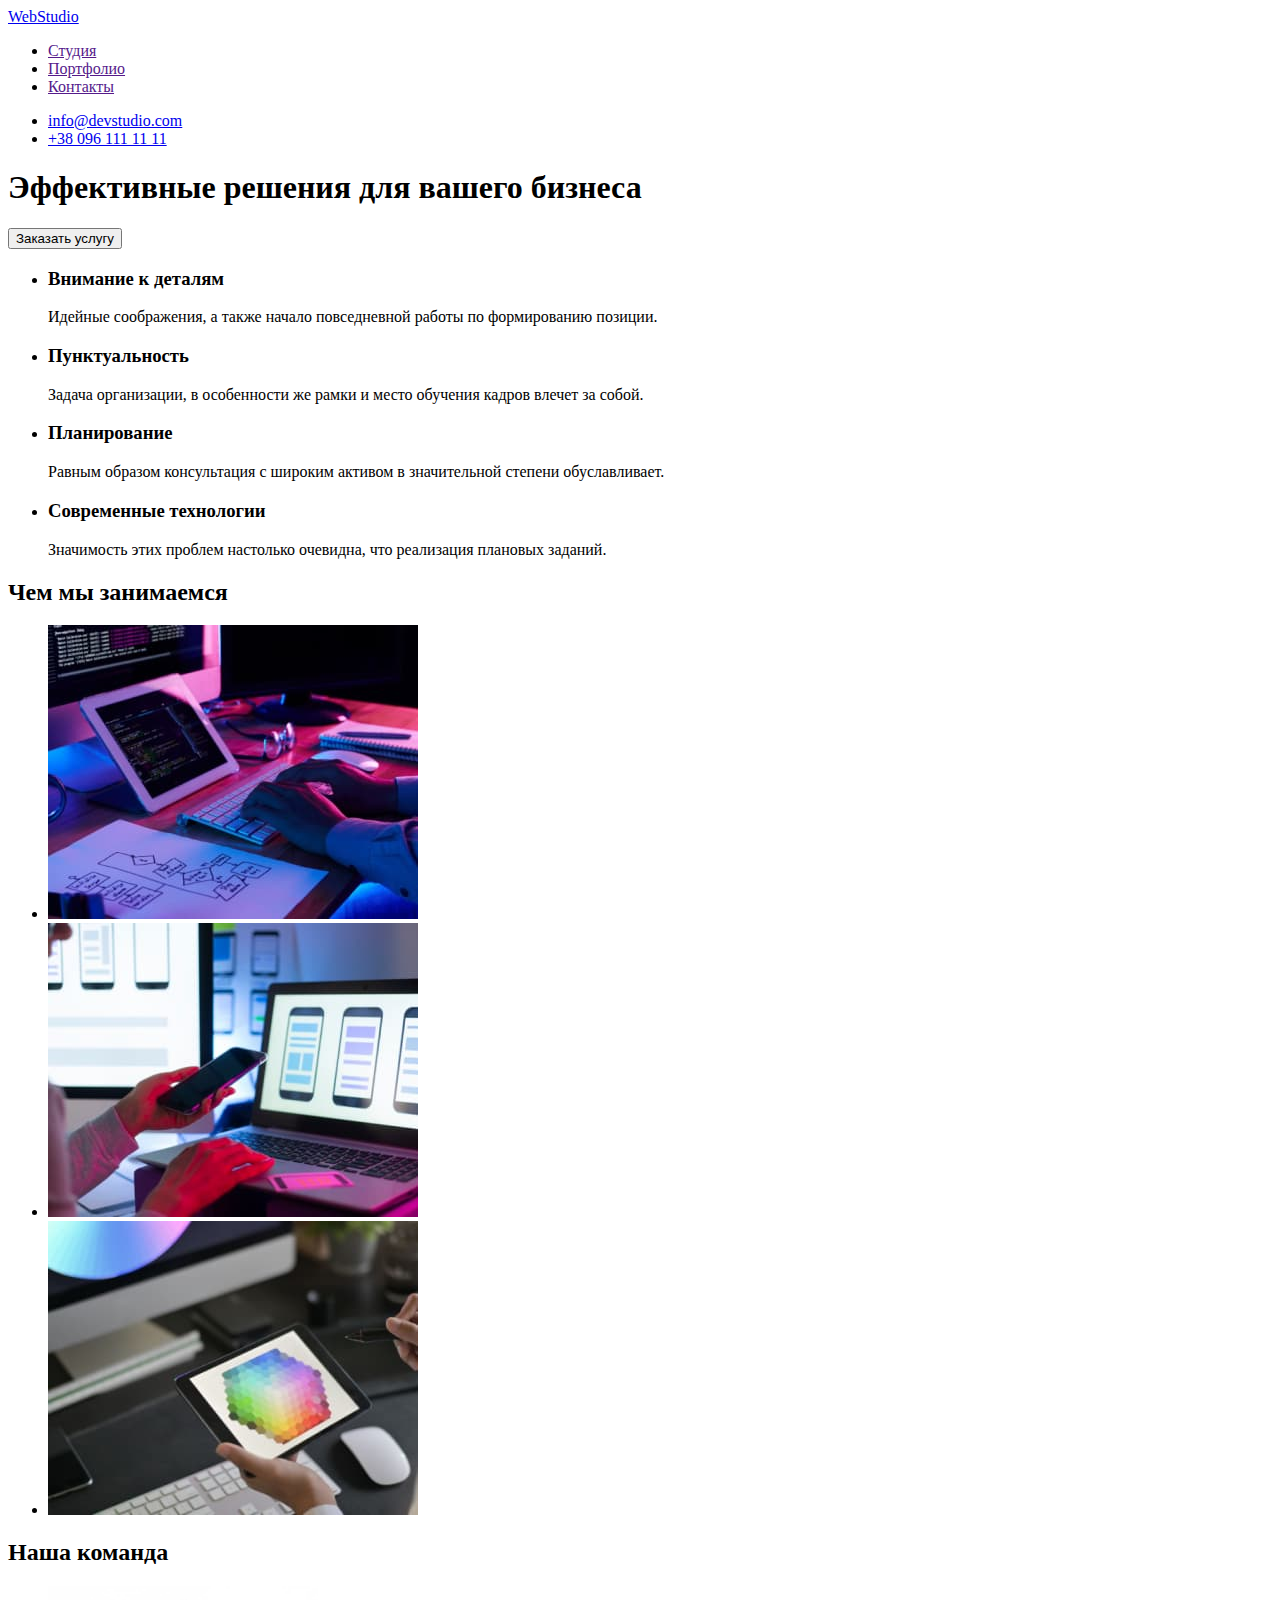
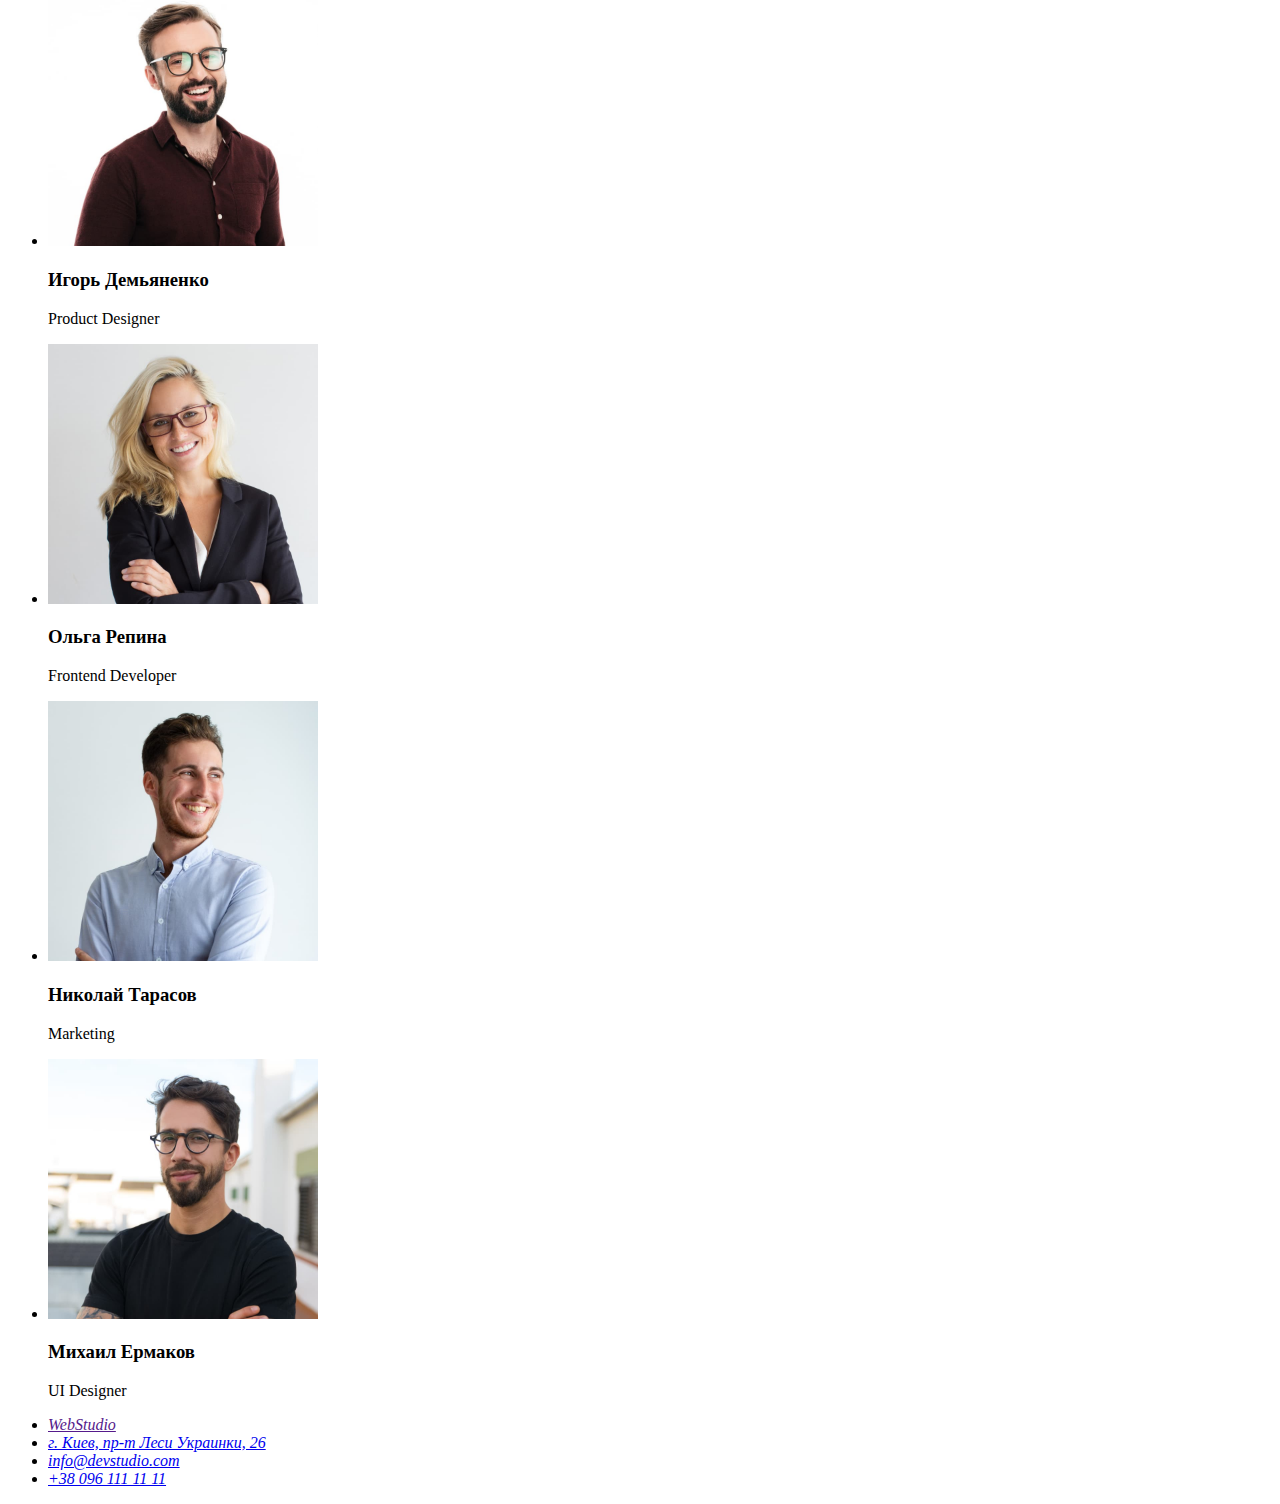
<file: index.html>
<!DOCTYPE html>
<html lang="ru">
    <head>
        <meta charset="UTF-8" />
        <meta http-equiv="X-UA-Compatible" content="IE=edge" />
        <meta name="viewport" content="width=device-width, initial-scale=1.0" />
        <title>WebStudio</title>
    </head>
    <body>
        <header>
            <a href="index.html" lang="en">WebStudio</a>
            <nav>
                <ul>
                    <li>
                        <a href="">Студия</a>
                    </li>
                    <li>
                        <a href="">Портфолио</a>
                    </li>
                    <li>
                        <a href="">Контакты</a>
                    </li>
                </ul>
            </nav>
            <ul>
                <li>
                    <a href="mailto:info@devstudio.com">info@devstudio.com</a>
                </li>
                <li>
                    <a href="tel:+380961111111">+38 096 111 11 11</a>
                </li>
            </ul>
        </header>
        <main>
            <section>
                <h1>Эффективные решения для вашего бизнеса</h1>
                <button type="button">Заказать услугу</button>
            </section>
            <section>
                <h2 hidden>принципы работы</h2>
                <ul>
                    <li>
                        <h3>Внимание к деталям</h3>
                        <p>
                            Идейные соображения, а также начало повседневной
                            работы по формированию позиции.
                        </p>
                    </li>
                    <li>
                        <h3>Пунктуальность</h3>
                        <p>
                            Задача организации, в особенности же рамки и место
                            обучения кадров влечет за собой.
                        </p>
                    </li>
                    <li>
                        <h3>Планирование</h3>
                        <p>
                            Равным образом консультация с широким активом в
                            значительной степени обуславливает.
                        </p>
                    </li>
                    <li>
                        <h3>Современные технологии</h3>
                        <p>
                            Значимость этих проблем настолько очевидна, что
                            реализация плановых заданий.
                        </p>
                    </li>
                </ul>
            </section>
            <section>
                <h2>Чем мы занимаемся</h2>
                <ul>
                    <li>
                        <img
                            src="./images/box1.jpg"
                            alt="клавиатура"
                            width="370"
                        />
                    </li>
                    <li>
                        <img
                            src="./images/box2.jpg"
                            alt="ноутбук"
                            width="370"
                        />
                    </li>
                    <li>
                        <img
                            src="./images/box3.jpg"
                            alt="планшет"
                            width="370"
                        />
                    </li>
                </ul>
            </section>
            <!-- OUR TEAM -->
            <section>
                <h2>Наша команда</h2>
                <ul>
                    <li>
                        <img
                            src="./images/photoihor.jpg"
                            alt="игорь"
                            width="270"
                        />
                        <h3>Игорь Демьяненко</h3>
                        <p lang="en">Product Designer</p>
                    </li>
                    <li>
                        <img
                            src="./images/photoolga.jpg"
                            alt="ольга"
                            width="270"
                        />
                        <h3>Ольга Репина</h3>
                        <p lang="en">Frontend Developer</p>
                    </li>
                    <li>
                        <img
                            src="./images/photonikolai.jpg"
                            alt="николай"
                            width="270"
                        />
                        <h3>Николай Тарасов</h3>
                        <p lang="en">Marketing</p>
                    </li>
                    <li>
                        <img
                            src="./images/photomikhail.jpg"
                            alt="михаил"
                            width="270"
                        />
                        <h3>Михаил Ермаков</h3>
                        <p lang="en">UI Designer</p>
                    </li>
                </ul>
            </section>
            <section>
                <h2 hidden>контакты</h2>
                <address>
                    <ul>
                        <li>
                            <a href="" lang="en">WebStudio</a>
                        </li>
                        <li>
                            <a
                                href="https://goo.gl/maps/sNj3JUeAmHDwgQPA8"
                                target="_blank"
                                rel="noopener noreferrer"
                                >г. Киев, пр-т Леси Украинки, 26
                            </a>
                        </li>
                        <li>
                            <a href="mailto:info@devstudio.com"
                                >info@devstudio.com</a
                            >
                        </li>
                        <li>
                            <a href="tel:+380961111111">+38 096 111 11 11</a>
                        </li>
                    </ul>
                </address>
            </section>
        </main>
    </body>
</html>
</file>
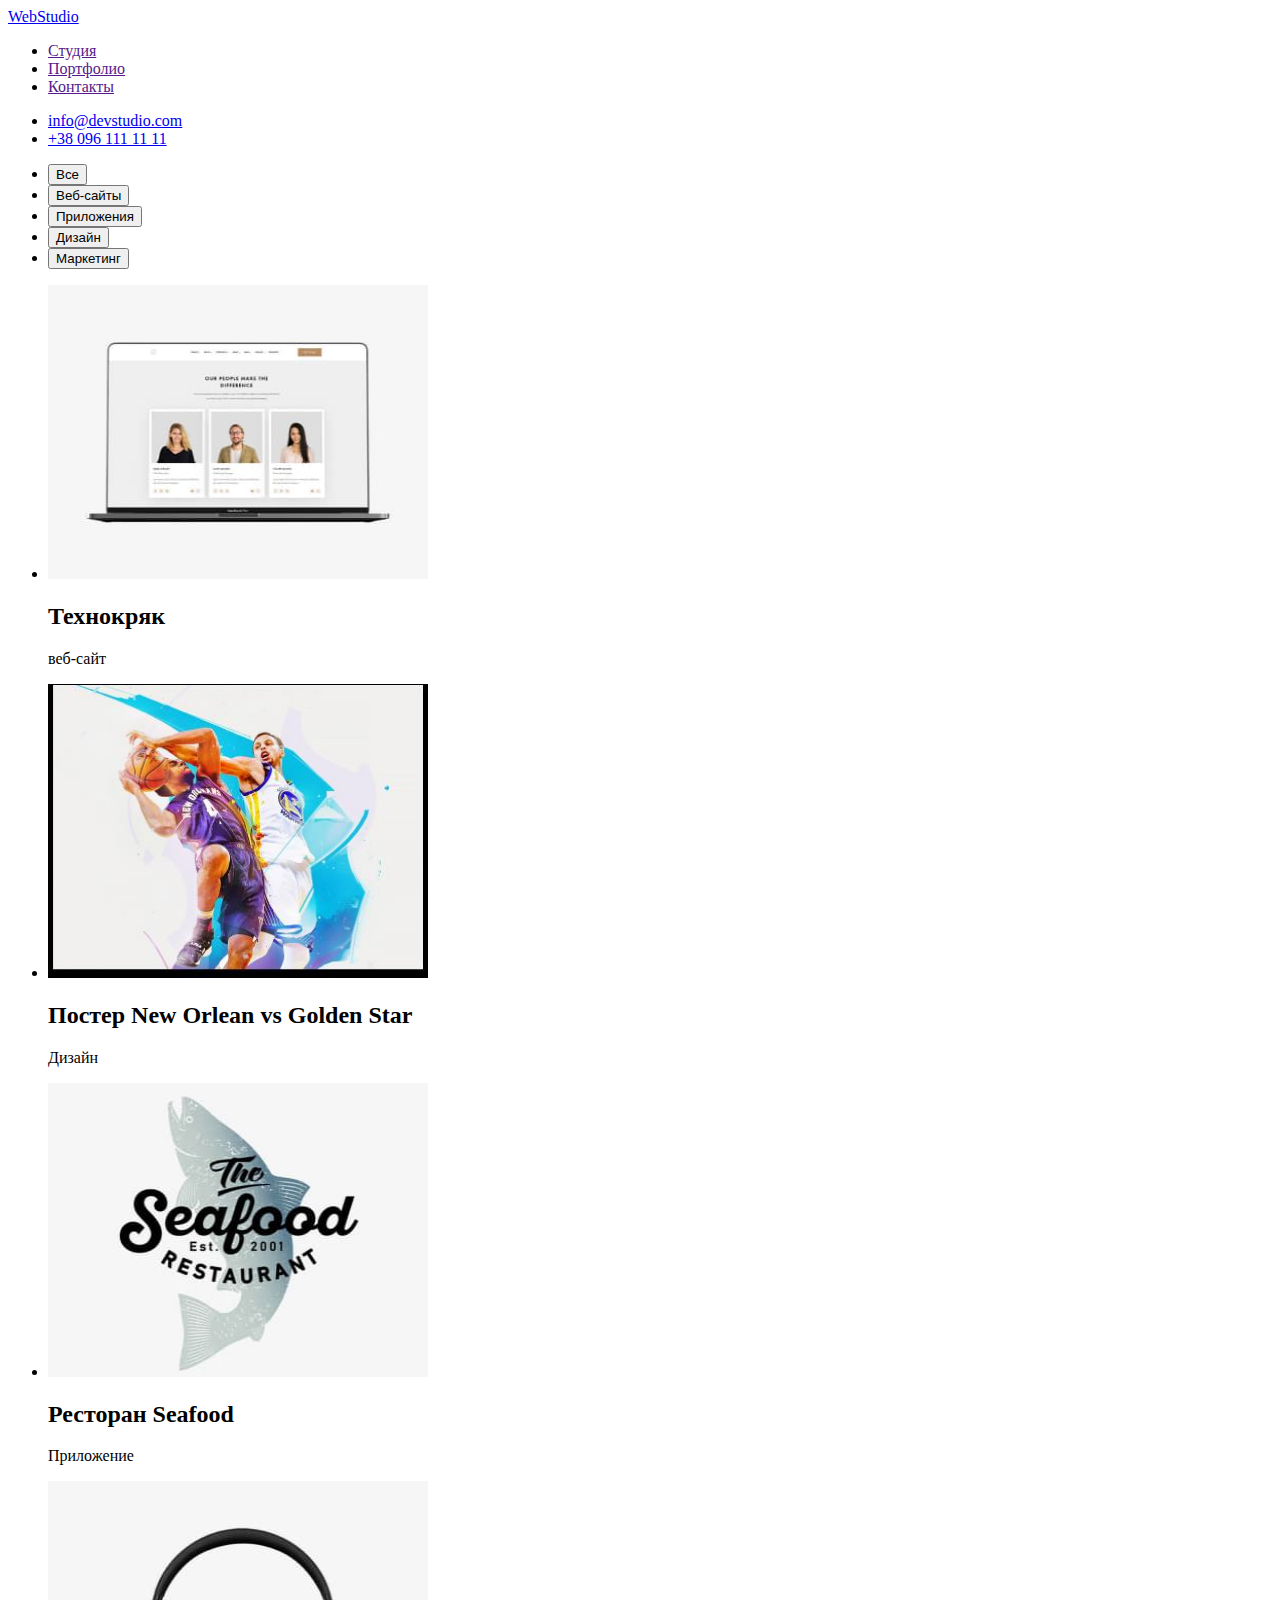
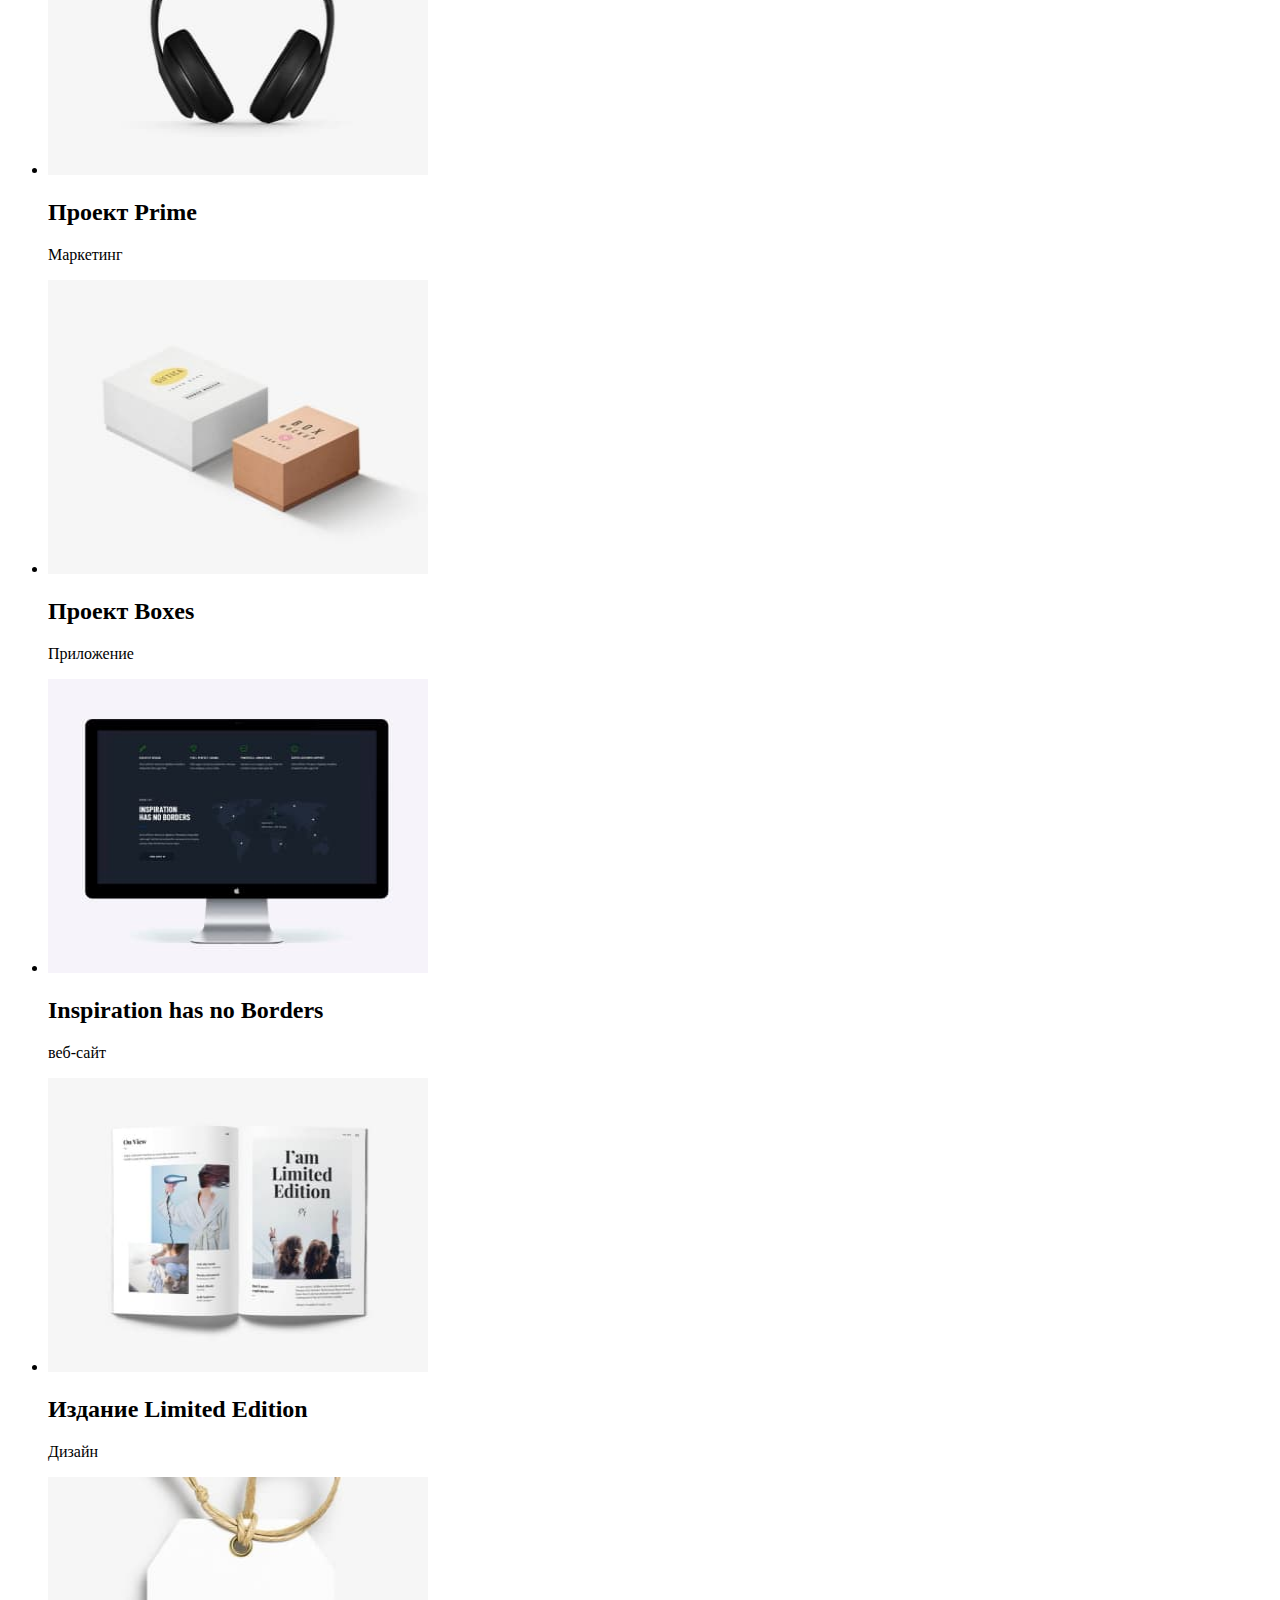
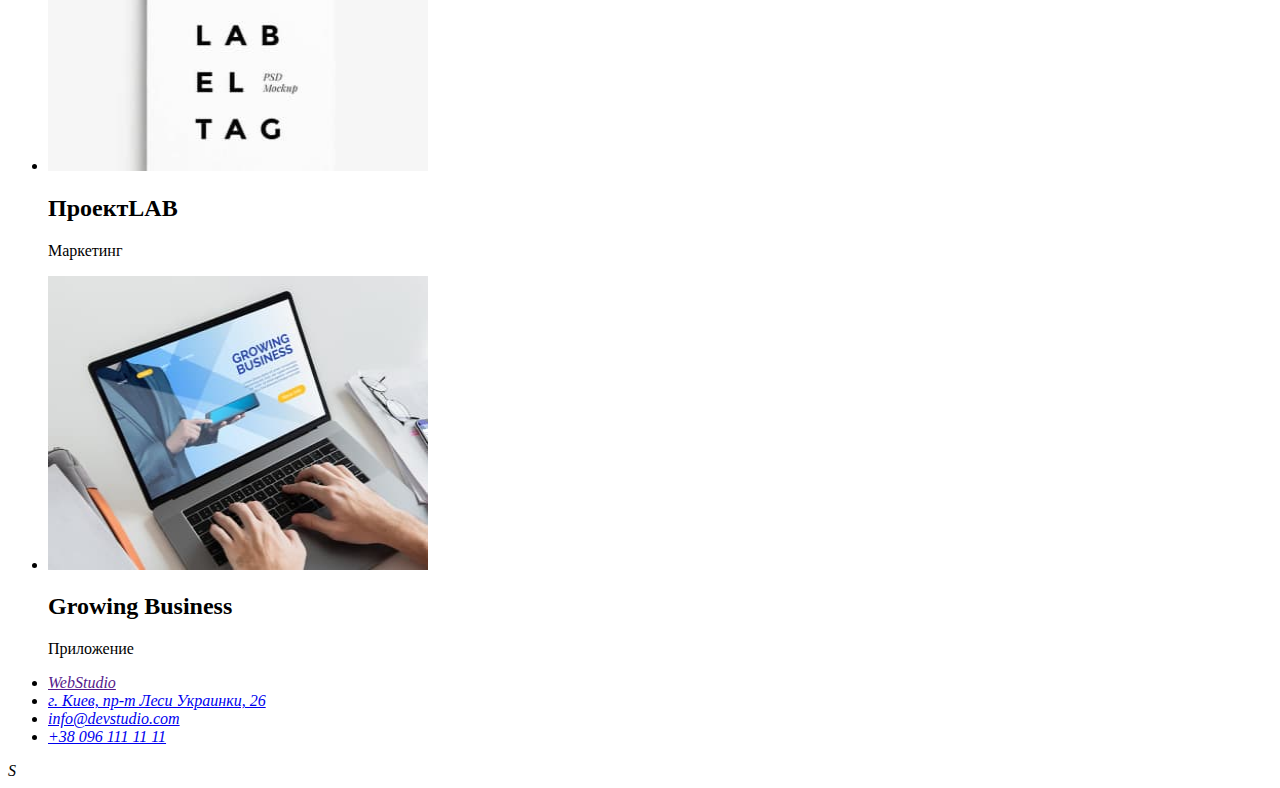
<file: portfolio.html>
<!DOCTYPE html>
<html lang="ru">
    <head>
        <meta charset="UTF-8" />
        <meta http-equiv="X-UA-Compatible" content="IE=edge" />
        <meta name="viewport" content="width=device-width, initial-scale=1.0" />
        <title>portfolio</title>
    </head>
    <body>
        <header>
            <a href="index.html" lang="en">WebStudio</a>
            <nav>
                <ul>
                    <li>
                        <a href="">Студия</a>
                    </li>
                    <li>
                        <a href="">Портфолио</a>
                    </li>
                    <li>
                        <a href="">Контакты</a>
                    </li>
                </ul>
            </nav>
            <ul>
                <li>
                    <a href="mailto:info@devstudio.com">info@devstudio.com</a>
                </li>
                <li>
                    <a href="tel:+380961111111">+38 096 111 11 11</a>
                </li>
            </ul>
        </header>
        <main>
            <h1 hidden>Портфолио</h1>
            <!-- Кнопки -->
            <section>
                <ul>
                    <li>
                        <button type="button">Все</button>
                    </li>
                    <li>
                        <button type="button">Веб-сайты</button>
                    </li>
                    <li>
                        <button type="button">Приложения</button>
                    </li>
                    <li>
                        <button type="button">Дизайн</button>
                    </li>
                    <li>
                        <button type="button">Маркетинг</button>
                    </li>
                </ul>
            </section>

            <!-- работы -->
            <section>
                <ul>
                    <li>
                        <img
                            src="./images/portfolio/technokriak1.jpg"
                            alt="технохряк"
                            width="380"
                            height="294"
                        />
                        <h2>Технокряк</h2>
                        <p>веб-сайт</p>
                    </li>
                    <li>
                        <img
                            src="./images/portfolio/basketball2.jpg"
                            alt="Постер New Orlean vs Golden Star"
                            width="380"
                            height="294"
                        />
                        <h2>
                            Постер
                            <span lang="eng">New Orlean vs Golden Star </span>
                        </h2>
                        <p>Дизайн</p>
                    </li>
                    <li>
                        <img
                            src="./images/portfolio/seafood3.jpg"
                            alt="Ресторан Seafood"
                            width="380"
                            height="294"
                        />
                        <h2>Ресторан <span lang="eng">Seafood</span></h2>
                        <p>Приложение</p>
                    </li>
                    <li>
                        <img
                            src="./images/portfolio/prime4.jpg"
                            alt="Проект Prime"
                            width="380"
                            height="294"
                        />
                        <h2>Проект <span lang="eng">Prime</span></h2>
                        <p>Маркетинг</p>
                    </li>
                    <li>
                        <img
                            src="./images/portfolio/boxes5.jpg"
                            alt="Проект Boxes"
                            width="380"
                            height="294"
                        />
                        <h2>Проект <span lang="eng">Boxes</span></h2>
                        <p>Приложение</p>
                    </li>
                    <li>
                        <img
                            src="./images/portfolio/Inspiration6.jpg"
                            alt="Inspiration has no Borders"
                            width="380"
                            height="294"
                        />
                        <h2 lang="eng">Inspiration has no Borders</h2>
                        <p>веб-сайт</p>
                    </li>
                    <li>
                        <img
                            src="./images/portfolio/limedit7.jpg"
                            alt="Издание Limited Edition"
                            width="380"
                            height="294"
                        />
                        <h2>Издание <span lang="eng">Limited Edition</span></h2>
                        <p>Дизайн</p>
                    </li>
                    <li>
                        <img
                            src="./images/portfolio/lab8.jpg"
                            alt="Проект LAB"
                            width="380"
                            height="294"
                        />
                        <h2>Проект<span lang="eng">LAB</span></h2>
                        <p>Маркетинг</p>
                    </li>
                    <li>
                        <img
                            src="./images/portfolio/growingbusiness9.jpg"
                            alt="Growing Business"
                            width="380"
                            height="294"
                        />
                        <h2 lang="eng">Growing Business</h2>
                        <p>Приложение</p>
                    </li>
                </ul>
            </section>
            <section>
                <h2 hidden>контакты</h2>
                <address>
                    <ul>
                        <li>
                            <a href="" lang="en">WebStudio</a>
                        </li>
                        <li>
                            <a
                                href="https://goo.gl/maps/sNj3JUeAmHDwgQPA8"
                                target="_blank"
                                rel="noopener noreferrer"
                                >г. Киев, пр-т Леси Украинки, 26</a
                            >
                        </li>
                        <li>
                            <a href="mailto:info@devstudio.com"
                                >info@devstudio.com</a
                            >
                        </li>
                        <li>
                            <a href="tel:+380961111111">+38 096 111 11 11</a>
                        </li>
                    </ul>
                    S
                </address>
            </section>
        </main>
    </body>
</html>
</file>
